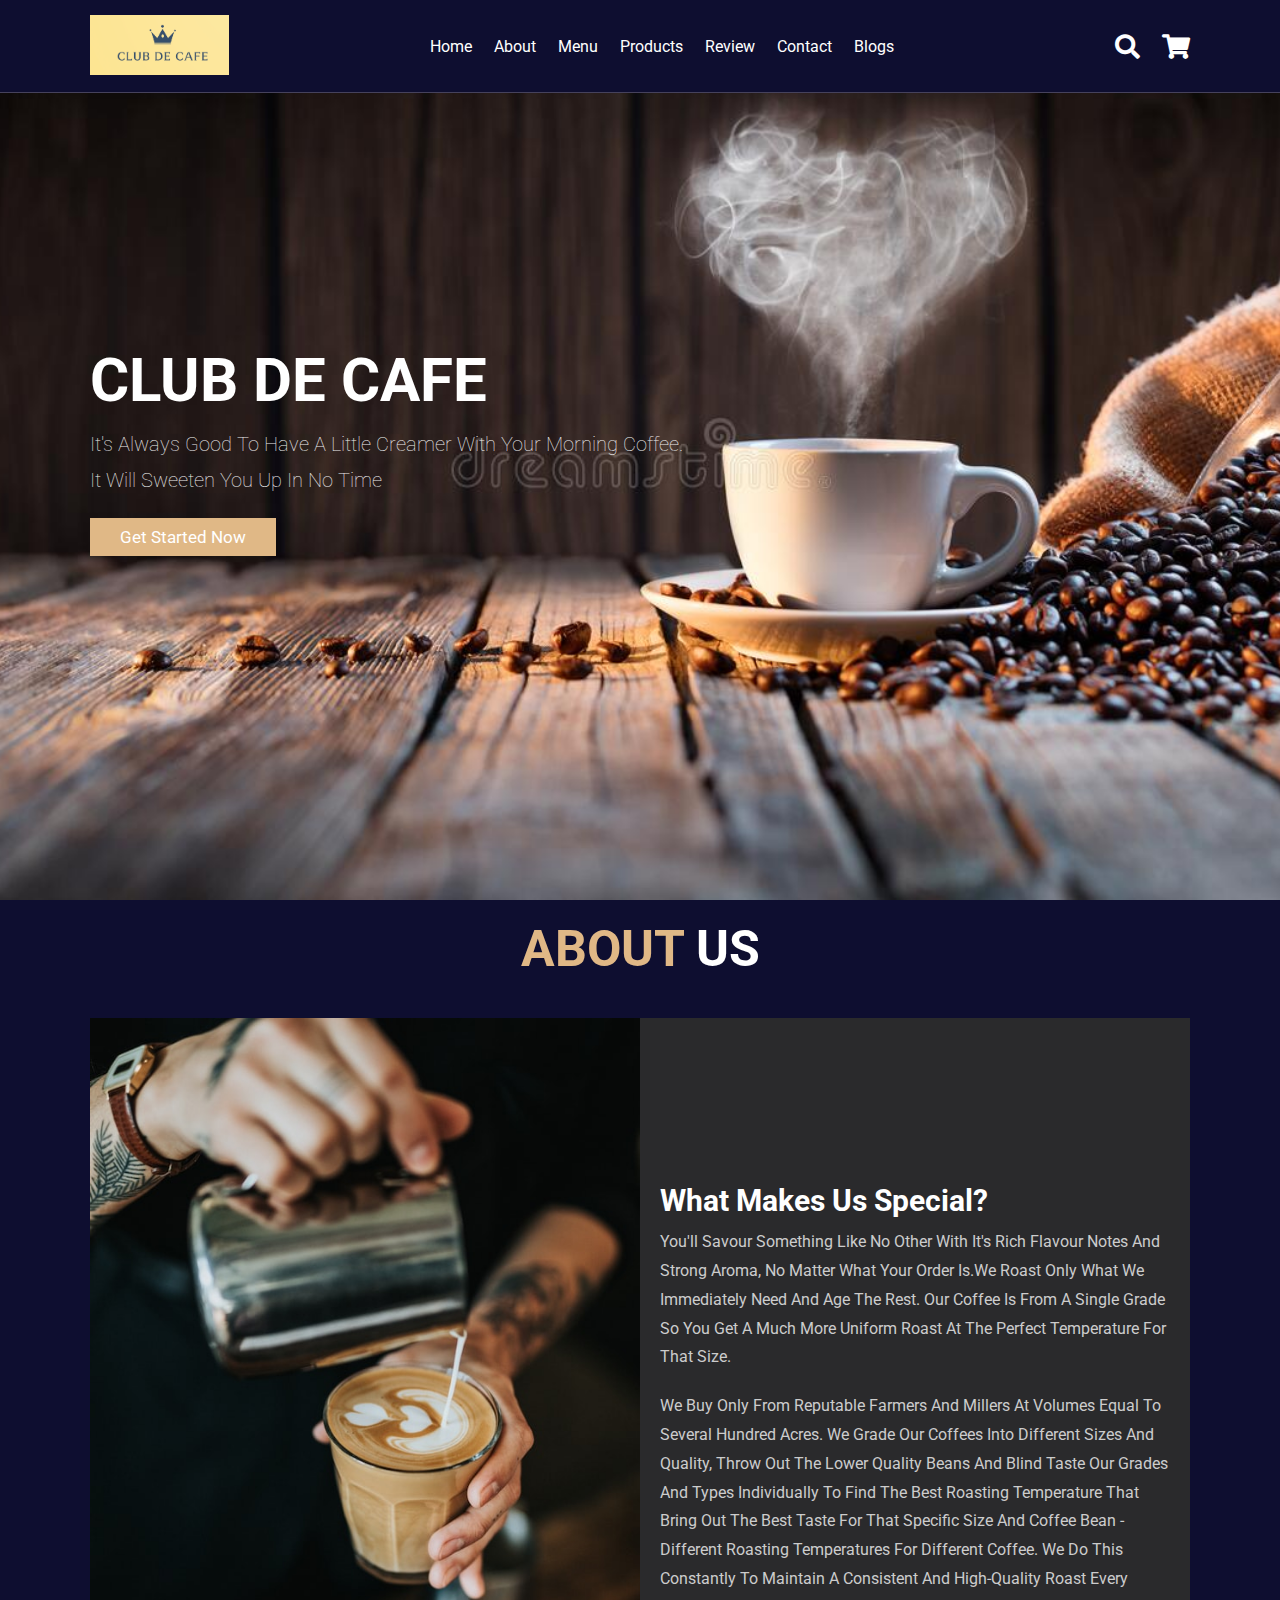
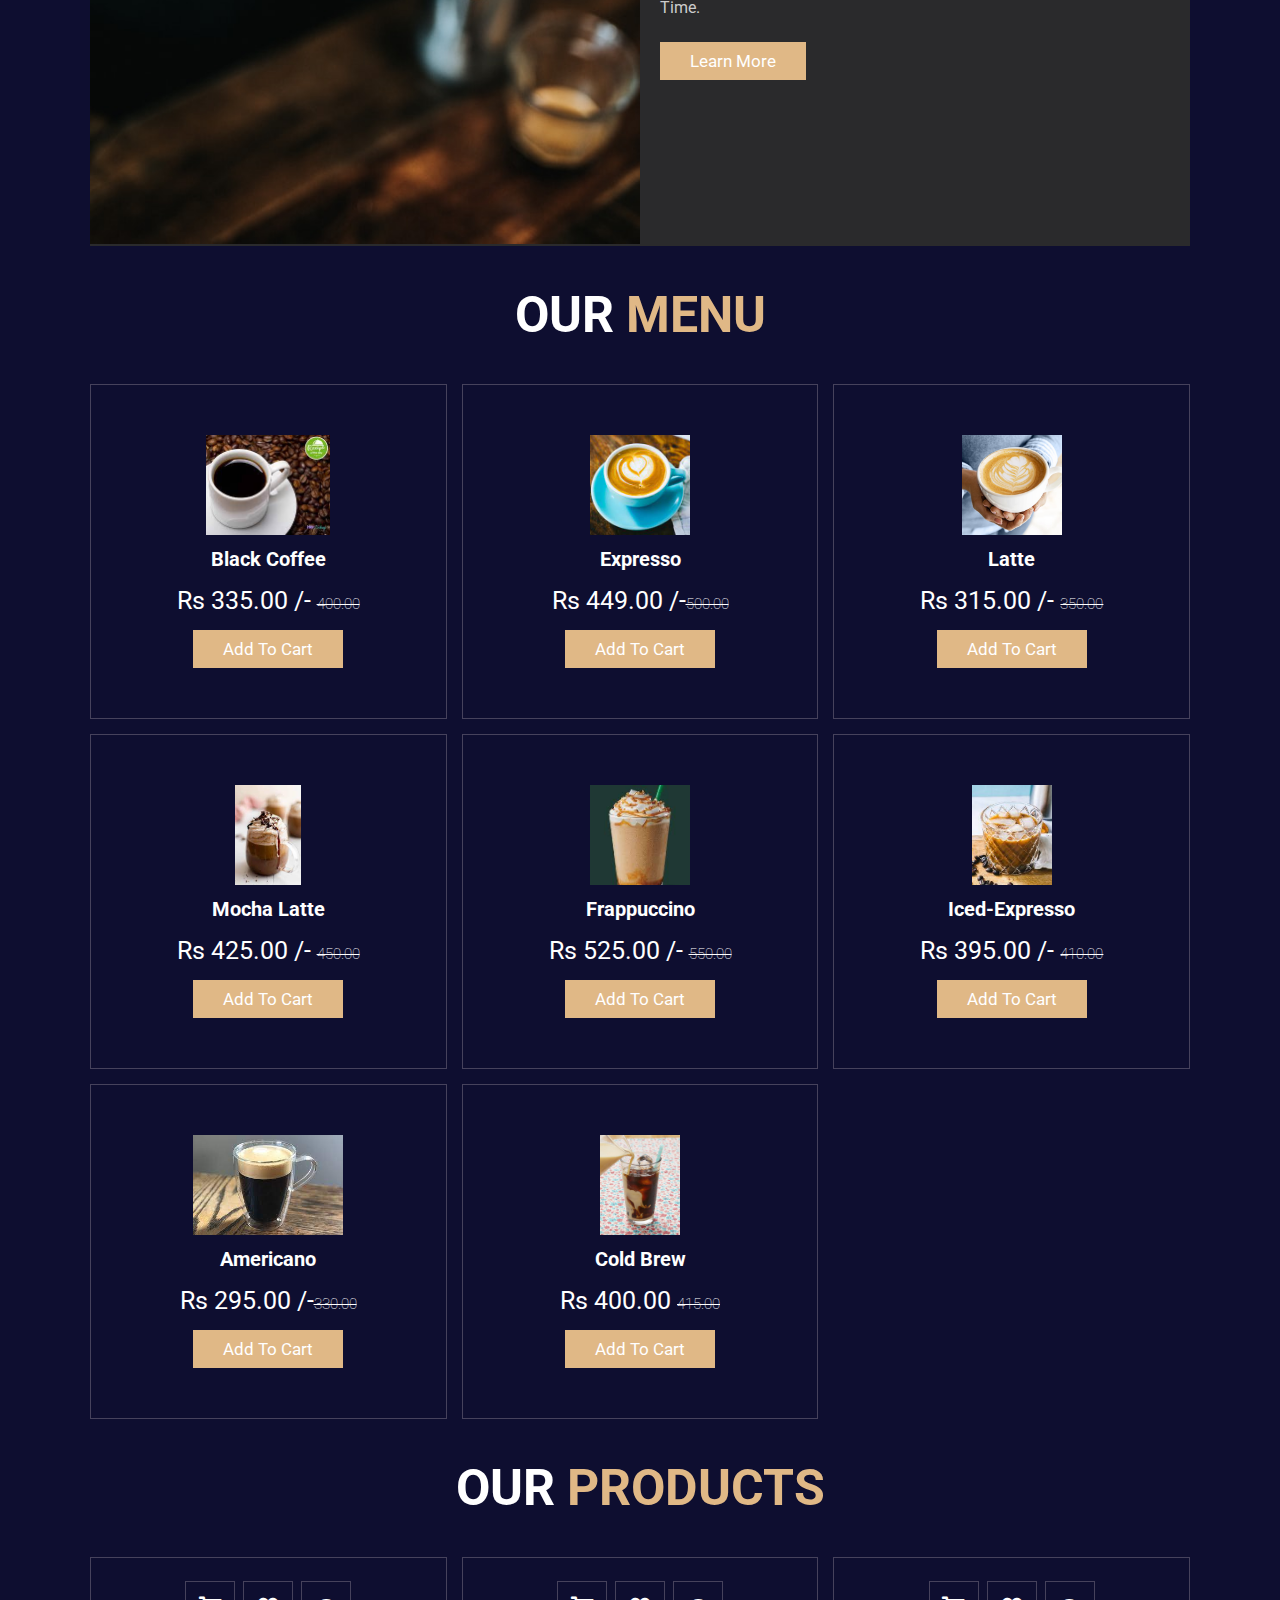
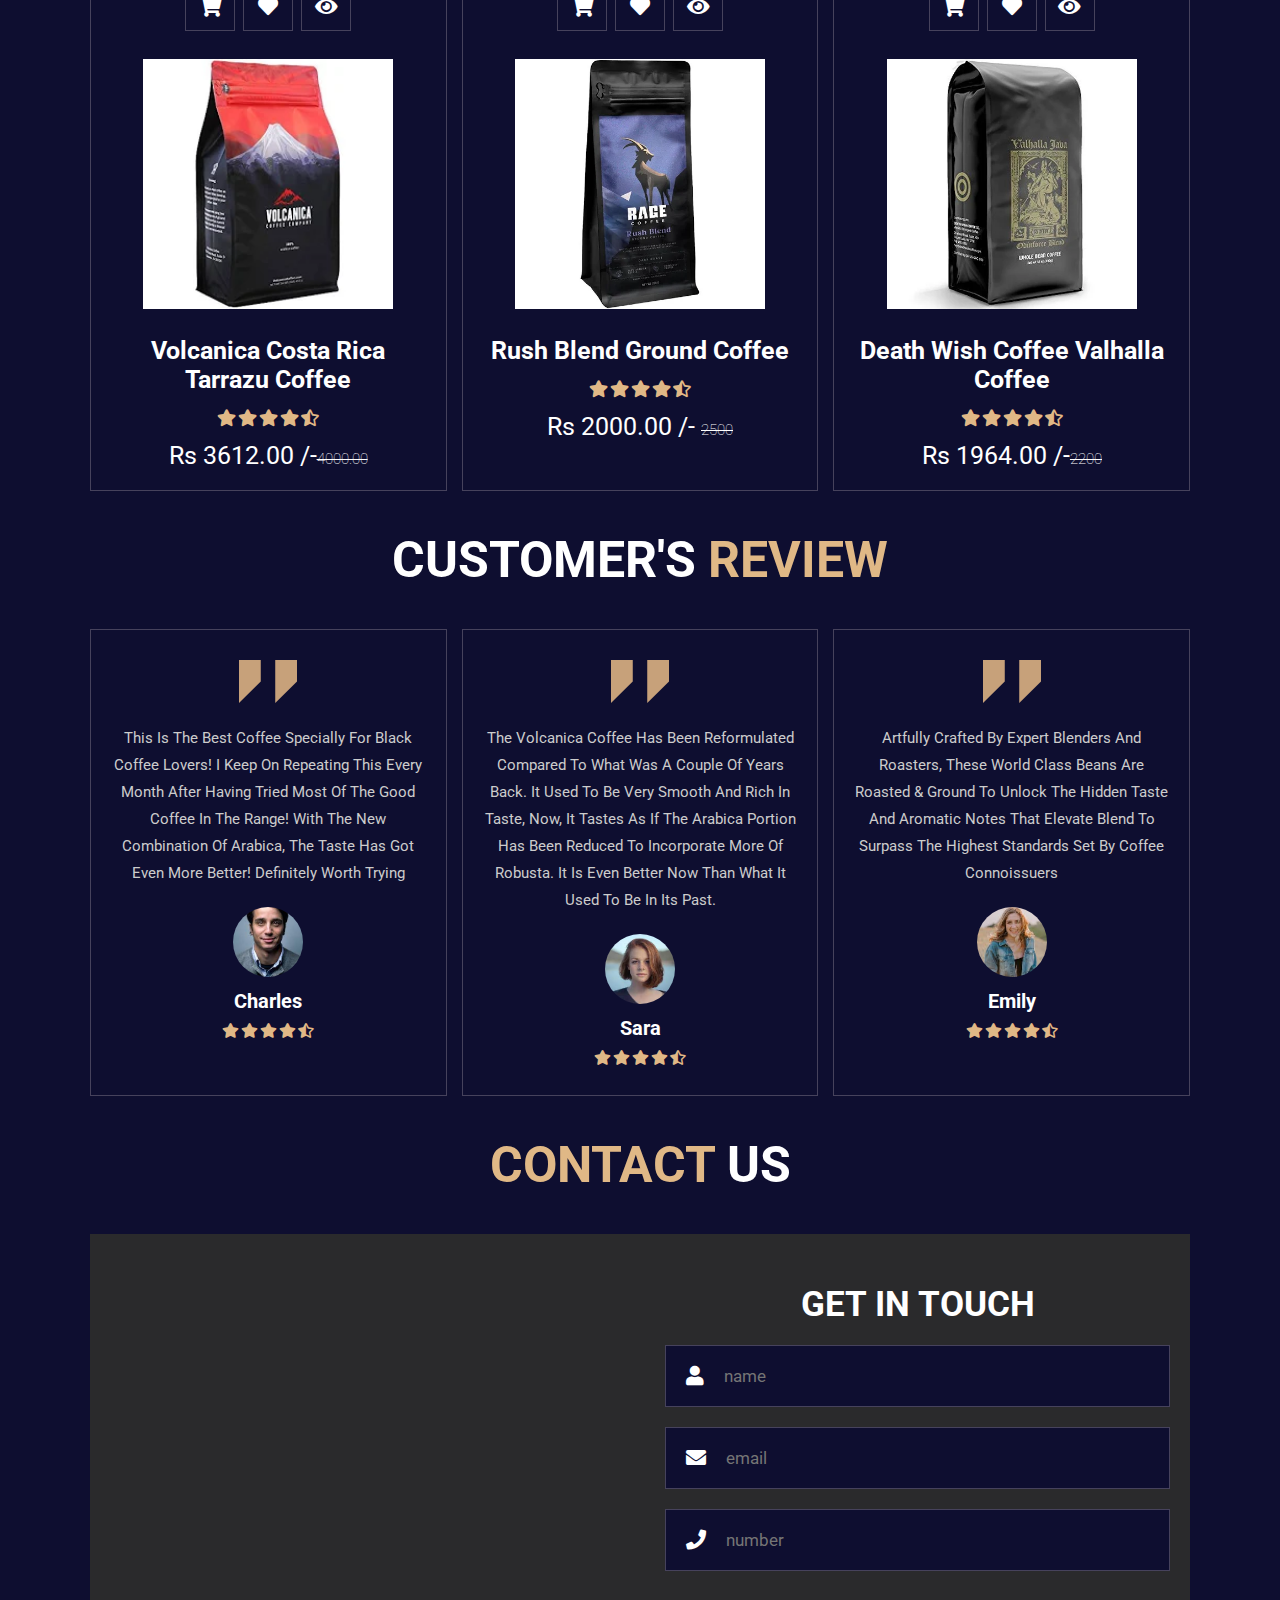
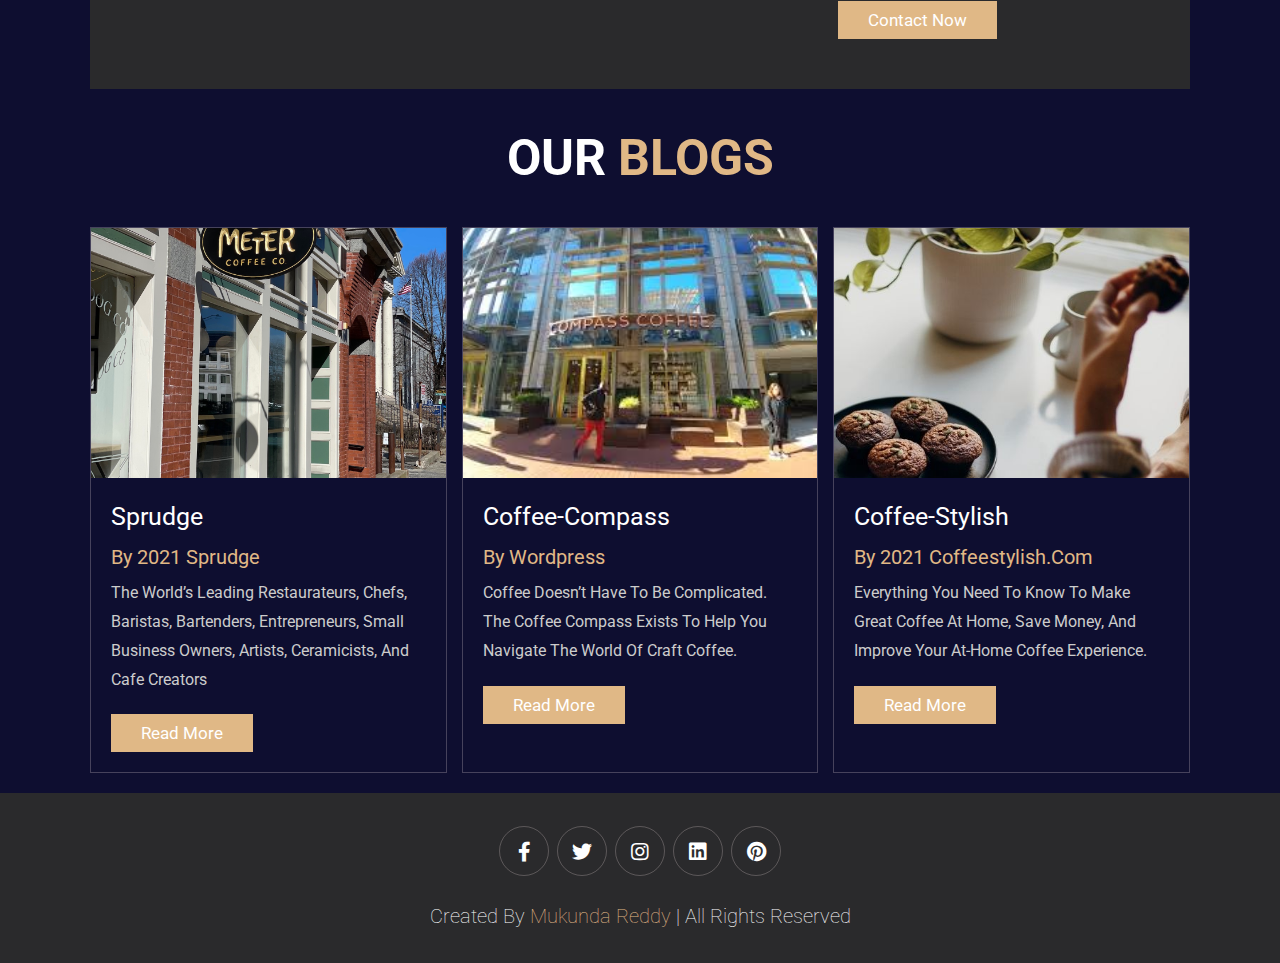
<file: coffee ecommers website/index.html>
<!DOCTYPE html>
<html lang="en">
<head>
    <meta charset="UTF-8">
    <meta http-equiv="X-UA-Compatible" content="IE=edge">
    <meta name="viewport" content="width=device-width, initial-scale=1.0">
    <title>complete responsive coffee shop website design</title>

    <!-- font awesome cdn link  -->
    <link rel="stylesheet" href="https://cdnjs.cloudflare.com/ajax/libs/font-awesome/5.15.4/css/all.min.css">

    <!-- custom css file link  -->
    <link rel="stylesheet" href="css/style.css">

</head>
<body>
    
<!-- header section starts  -->

<header class="header">

    <a href="#" class="logo">
        <img src="images/logo.png" alt="">
    </a>

    <nav class="navbar">
        <a href="#home">home</a>
        <a href="#about">about</a>
        <a href="#menu">menu</a>
        <a href="#products">products</a>
        <a href="#review">review</a>
        <a href="#contact">contact</a>
        <a href="#blogs">blogs</a>
    </nav>

    <div class="icons">
        <div class="fas fa-search" id="search-btn"></div>
        <div class="fas fa-shopping-cart" id="cart-btn"></div>
        <div class="fas fa-bars" id="menu-btn"></div>
    </div>

    <div class="search-form">
        <input type="search" id="search-box" placeholder="search here...">
        <label for="search-box" class="fas fa-search"></label>
    </div>

    <div class="cart-items-container">
        <div class="cart-item">
            <span class="fas fa-times"></span>
            <img src="images/cart1.jpeg" alt="">
            <div class="content">
                <h3>Death wish Coffee</h3>
                <div class="price">Rs 2000 /-</div>
            </div>
        </div>
        <div class="cart-item">
            <span class="fas fa-times"></span>
            <img src="images/cart2.jpeg" alt="">
            <div class="content">
                <h3>French roast coffee</h3>
                <div class="price">Rs 900 /-</div>
            </div>
        </div>
    
        <div class="cart-item">
            <span class="fas fa-times"></span>
            <img src="images/cart3.jpeg" alt="">
            <div class="content">
                <h3>original coffee</h3>
                <div class="price">Rs 1500 /-</div>
            </div>
        </div>
        <div class="cart-item">
            <span class="fas fa-times"></span>
            <img src="images/cart4.jpeg" alt="">
            <div class="content">
                <h3>Peets coffee</h3>
                <div class="price">Rs 1200 /-</div>
            </div>
        </div>
        <div class="cart-item">
            <span class="fas fa-times"></span>
            <img src="images/cart5.jpeg" alt="">
            <div class="content">
                <h3>Lavazza Coffee</h3>
                <div class="price">Rs 2500 /-</div>
            </div>
        </div>
        <a href="#" class="btn">checkout now</a>
    </div>

</header>

<!-- header section ends -->

<!-- home section starts  -->

<section class="home" id="home">

    <div class="content">
        <h3>CLUB DE CAFE</h3>
        <p>It's always good to have a little creamer with your morning coffee. It will sweeten you up in no time</p>
        <a href="#" class="btn">Get started now</a>
    </div>

</section>

<!-- home section ends -->

<!-- about section starts  -->

<section class="about" id="about">

    <h1 class="heading"> <span>about</span> us </h1>

    <div class="row">

        <div class="image">
            <img src="images/about-img.jpg" alt="">
        </div>

        <div class="content">
            <h3>what makes us special?</h3>
            <p>You'll savour something like no other with it's rich flavour notes and strong aroma, no matter what your order is.We roast only what we immediately need and age the rest.
                Our coffee is from a single grade so you get a much more uniform roast at the perfect temperature for that size.</p>
                
                    <p>We buy only from reputable farmers and millers at volumes equal to several hundred acres. 
                        We grade our coffees into different sizes and quality, throw out the lower quality beans and blind taste our grades and types individually to find the best roasting temperature that bring out the best taste for that specific size and coffee bean - different roasting temperatures for different coffee. We do this constantly to maintain a consistent and high-quality roast every time. </p>
            <a href="#" class="btn">learn more</a>
        </div>

    </div>

</section>

<!-- about section ends -->

<!-- menu section starts  -->

<section class="menu" id="menu">

    <h1 class="heading"> our <span>menu</span> </h1>

    <div class="box-container">

        <div class="box">
            <img src="images/black-coffee.jpeg" alt="">
            <h3>Black Coffee</h3>
            <div class="price">Rs 335.00 /- <span>400.00</span></div>
            <a href="#" class="btn">add to cart</a>
        </div>

        <div class="box">
            <img src="images/expresso.jpeg" alt="">
            <h3>Expresso</h3>
            <div class="price"> Rs 449.00 /-<span>500.00</span></div>
            <a href="#" class="btn">add to cart</a>
        </div>

        <div class="box">
            <img src="images/latte.jpeg" alt="">
            <h3>latte</h3>
            <div class="price">Rs 315.00 /- <span>350.00</span></div>
            <a href="#" class="btn">add to cart</a>
        </div>

        <div class="box">
            <img src="images/mocha-latte.jpeg" alt="">
            <h3>mocha latte</h3>
            <div class="price">Rs 425.00 /- <span>450.00</span></div>
            <a href="#" class="btn">add to cart</a>
        </div>

        <div class="box">
            <img src="images/frappuccino.jpeg" alt="">
            <h3>frappuccino</h3>
            <div class="price">Rs 525.00 /- <span>550.00</span></div>
            <a href="#" class="btn">add to cart</a>
        </div>

        <div class="box">
            <img src="images/iced-expresso.jpeg" alt="">
            <h3>iced-expresso</h3>
            <div class="price">Rs 395.00 /- <span>410.00</span></div>
            <a href="#" class="btn">add to cart</a>
        </div>

        <div class="box">
            <img src="images/americano.jpeg" alt="">
            <h3>americano</h3>
            <div class="price">Rs 295.00 /-<span>330.00</span></div>
            <a href="#" class="btn">add to cart</a>
        </div>

        <div class="box">
            <img src="images/cold-brew.jpeg" alt="">
            <h3>Cold Brew</h3>
            <div class="price">Rs 400.00 <span>415.00</span></div>
            <a href="#" class="btn">add to cart</a>
        </div>

    </div>

</section>

<!-- menu section ends -->

<section class="products" id="products">

    <h1 class="heading"> our <span>products</span> </h1>

    <div class="box-container">

        <div class="box">
            <div class="icons">
                <a href="#" class="fas fa-shopping-cart"></a>
                <a href="#" class="fas fa-heart"></a>
                <a href="#" class="fas fa-eye"></a>
            </div>
            <div class="image">
                <img src="images/prod-1.webp" alt="">
            </div>
            <div class="content">
                <h3>Volcanica Costa Rica Tarrazu Coffee</h3>
                <div class="stars">
                    <i class="fas fa-star"></i>
                    <i class="fas fa-star"></i>
                    <i class="fas fa-star"></i>
                    <i class="fas fa-star"></i>
                    <i class="fas fa-star-half-alt"></i>
                </div>
                <div class="price"> Rs 3612.00 /-<span>4000.00</span></div>
            </div>
        </div>

        <div class="box">
            <div class="icons">
                <a href="#" class="fas fa-shopping-cart"></a>
                <a href="#" class="fas fa-heart"></a>
                <a href="#" class="fas fa-eye"></a>
            </div>
            <div class="image">
                <img src="images/prod-2.webp" alt="">
            </div>
            <div class="content">
                <h3>Rush Blend Ground Coffee</h3>
                <div class="stars">
                    <i class="fas fa-star"></i>
                    <i class="fas fa-star"></i>
                    <i class="fas fa-star"></i>
                    <i class="fas fa-star"></i>
                    <i class="fas fa-star-half-alt"></i>
                </div>
                <div class="price">Rs 2000.00 /- <span>2500</span></div>
            </div>
        </div>

        <div class="box">
            <div class="icons">
                <a href="#" class="fas fa-shopping-cart"></a>
                <a href="#" class="fas fa-heart"></a>
                <a href="#" class="fas fa-eye"></a>
            </div>
            <div class="image">
                <img src="images/prod-3.webp" alt="">
            </div>
            <div class="content">
                <h3>Death Wish Coffee Valhalla Coffee</h3>
                <div class="stars">
                    <i class="fas fa-star"></i>
                    <i class="fas fa-star"></i>
                    <i class="fas fa-star"></i>
                    <i class="fas fa-star"></i>
                    <i class="fas fa-star-half-alt"></i>
                </div>
                <div class="price">Rs 1964.00 /-<span>2200</span></div>
            </div>
        </div>

    </div>

</section>

<!-- review section starts  -->

<section class="review" id="review">

    <h1 class="heading"> customer's <span>review</span> </h1>

    <div class="box-container">

        <div class="box">
            <img src="images/quote-img.png" alt="" class="quote">
            <p> 
               This is the best Coffee  specially for
                Black Coffee Lovers! I keep on repeating this every month after
                having tried most of the good coffee in the range! With the new
                 combination of Arabica, the taste has 
                got even more better! Definitely worth trying </p>
            <img src="images/pic1.jpeg" class="user" alt="">
            <h3>Charles</h3>
            <div class="stars">
                <i class="fas fa-star"></i>
                <i class="fas fa-star"></i>
                <i class="fas fa-star"></i>
                <i class="fas fa-star"></i>
                <i class="fas fa-star-half-alt"></i>
            </div>
        </div>

        <div class="box">
            <img src="images/quote-img.png" alt="" class="quote">
            <p>the Volcanica coffee has been reformulated compared to what was a
                 couple of years back. It used to be very smooth and rich in taste,
                  now, it tastes as if the arabica portion has been reduced
                   to incorporate more of robusta. It is even better now than  what 
                   it used to be in its past.</p>
            <img src="images/pic2.jpeg" class="user" alt="">
            <h3>Sara</h3>
            <div class="stars">
                <i class="fas fa-star"></i>
                <i class="fas fa-star"></i>
                <i class="fas fa-star"></i>
                <i class="fas fa-star"></i>
                <i class="fas fa-star-half-alt"></i>
            </div>
        </div>
        
        <div class="box">
            <img src="images/quote-img.png" alt="" class="quote">
            <p> Artfully crafted by expert blenders and roasters, these world class
                 beans are roasted & ground to unlock the hidden taste and aromatic
                  notes that elevate  Blend to surpass the highest
                   standards set by coffee connoissuers</p>
            <img src="images/pic3.jpeg" class="user" alt="">
            <h3>emily</h3>
            <div class="stars">
                <i class="fas fa-star"></i>
                <i class="fas fa-star"></i>
                <i class="fas fa-star"></i>
                <i class="fas fa-star"></i>
                <i class="fas fa-star-half-alt"></i>
            </div>
        </div>

    </div>

</section>

<!-- review section ends -->

<!-- contact section starts  -->

<section class="contact" id="contact">

    <h1 class="heading"> <span>contact</span> us </h1>

    <div class="row">

        <iframe class="map" src="https://www.google.com/maps/embed?pb=!1m18!1m12!1m3!1d30153.788252261566!2d72.82321484621745!3d19.141690214227783!2m3!1f0!2f0!3f0!3m2!1i1024!2i768!4f13.1!3m3!1m2!1s0x3be7b63aceef0c69%3A0x2aa80cf2287dfa3b!2sJogeshwari%20West%2C%20Mumbai%2C%20Maharashtra%20400047!5e0!3m2!1sen!2sin!4v1629452077891!5m2!1sen!2sin" allowfullscreen="" loading="lazy"></iframe>

        <form action="">
            <h3>get in touch</h3>
            <div class="inputBox">
                <span class="fas fa-user"></span>
                <input type="text" placeholder="name">
            </div>
            <div class="inputBox">
                <span class="fas fa-envelope"></span>
                <input type="email" placeholder="email">
            </div>
            <div class="inputBox">
                <span class="fas fa-phone"></span>
                <input type="number" placeholder="number">
            </div>
            <input type="submit" value="contact now" class="btn">
        </form>

    </div>

</section>

<!-- contact section ends -->

<!-- blogs section starts  -->

<section class="blogs" id="blogs">

    <h1 class="heading"> our <span>blogs</span> </h1>

    <div class="box-container">

        <div class="box">
            <div class="image">
                <img src="images/sprudge.jpeg" alt="">
            </div>
            <div class="content">
                <a href="https://sprudge.com/" class="title">sprudge</a>
                <span>by 2021 Sprudge</span>
                <p>the world’s leading restaurateurs, chefs, baristas, bartenders, entrepreneurs, small business owners, artists, ceramicists, and cafe creators</p>
                <a href="https://sprudge.com/" class="btn">read more</a>
            </div>
        </div>

        <div class="box">
            <div class="image">
                <img src="images/coffee-compass.jpeg" alt="">
            </div>
            <div class="content">
                <a href="https://www.thecoffeecompass.com/" class="title">coffee-compass</a>
                <span>by Wordpress</span>
                <p>Coffee doesn’t have to be complicated. The Coffee Compass exists to help you navigate the world of craft coffee.

                </p>
                <a href="https://www.thecoffeecompass.com/" class="btn">read more</a>
            </div>
        </div>

        <div class="box">
            <div class="image">
                <img src="images/coffee-stylish.jpeg" alt="">
            </div>
            <div class="content">
                <a href="https://coffeestylish.com/" class="title">coffee-stylish</a>
                <span>by 2021 coffeestylish.com</span>
                <p>Everything you need to know to make great coffee at home, save money, and improve your at-home coffee experience.</p>
                <a href="https://coffeestylish.com/" class="btn">read more</a>
            </div>
        </div>

    </div>

</section>

<!-- blogs section ends -->

<!-- footer section starts  -->

<section class="footer">

    <div class="share">
        <a href="https://www.facebook.com/" class="fab fa-facebook-f"></a>
        <a href="https://twitter.com/i/flow/login" class="fab fa-twitter"></a>
        <a href="https://www.instagram.com/" class="fab fa-instagram"></a>
        <a href="https://www.linkedin.com/login" class="fab fa-linkedin"></a>
        <a href="https://in.pinterest.com/" class="fab fa-pinterest"></a>
    </div>

   

    <div class="credit">created by <span>Mukunda Reddy</span> | all rights reserved</div>

</section>

<!-- footer section ends -->
<!-- custom js file link  -->
<script src="js/script.js"></script>

</body>
</html>
</file>
<file: coffee ecommers website/css/style.css>
@import url('https://fonts.googleapis.com/css2?family=Roboto:wght@100;300;400;500;700&display=swap');

:root{
    --main-color:#e0b886;
    --black:#2a2a2c;
    --bg:#0e0e30;
    --border:.1rem solid rgba(249, 236, 236, 0.24);
}

*{
    font-family: 'Roboto', sans-serif;
    margin:0; padding:0;
    box-sizing: border-box;
    outline: none; border:none;
    text-decoration: none;
    text-transform: capitalize;
    transition: .2s linear;
}

html{
    font-size: 62.5%;
    overflow-x: hidden;
    scroll-padding-top: 9rem;
    scroll-behavior: smooth;
}

html::-webkit-scrollbar{
    width: .8rem;
}

html::-webkit-scrollbar-track{
    background: transparent;
}

html::-webkit-scrollbar-thumb{
    background: #fff;
    border-radius: 5rem;
}

body{
    background: var(--bg);
}

section{
    padding:2rem 7%;
}

.heading{
    text-align: center;
    color:#fff;
    text-transform: uppercase;
    padding-bottom: 4rem;
    font-size: 5rem;
}

.heading span{
    color:var(--main-color);
    text-transform: uppercase;
}

.btn{
    margin-top: 1rem;
    display: inline-block;
    padding:.9rem 3rem;
    font-size: 1.7rem;
    color:#fff;
    background: var(--main-color);
    cursor: pointer;
}

.btn:hover{
    letter-spacing: .2rem;
}

.header{
    background: var(--bg);
    display: flex;
    align-items: center;
    justify-content: space-between;
    padding:1.5rem 7%;
    border-bottom: var(--border);
    position: fixed;
    top:0; left: 0; right: 0;
    z-index: 1000;
}

.header .logo img{
    height: 6rem;
}

.header .navbar a{
    margin:0 1rem;
    font-size: 1.6rem;
    color:#fff;
}

.header .navbar a:hover{
    color:var(--main-color);
    border-bottom: .1rem solid var(--main-color);
    padding-bottom: .5rem;
}

.header .icons div{
    color:#fff;
    cursor: pointer;
    font-size: 2.5rem;
    margin-left: 2rem;
}

.header .icons div:hover{
    color:var(--main-color);
}

#menu-btn{
    display: none;
}

.header .search-form{
    position: absolute;
    top:115%; right: 7%;
    background: #fff;
    width: 50rem;
    height: 5rem;
    display: flex;
    align-items: center;
    transform: scaleY(0);
    transform-origin: top;
}

.header .search-form.active{
    transform: scaleY(1);
}

.header .search-form input{
    height: 100%;
    width: 100%;
    font-size: 1.6rem;
    color:var(--black);
    padding:1rem;
    text-transform: none;
}

.header .search-form label{
    cursor: pointer;
    font-size: 2.2rem;
    margin-right: 1.5rem;
    color:var(--black);
}

.header .search-form label:hover{
    color:var(--main-color);
}

.header .cart-items-container{
    position: absolute;
    top:100%; right: -100%;
    height: calc(100vh - 9.5rem);
    width: 35rem;
    background: #fff;
    padding:0 1.5rem;
}

.header .cart-items-container.active{
    right: 0;
}

.header .cart-items-container .cart-item{
    position: relative;
    margin:2rem 0;
    display: flex;
    align-items: center;
    gap:1.5rem;
}

.header .cart-items-container .cart-item .fa-times{
    position: absolute;
    top:1rem; right: 1rem;
    font-size: 2rem;
    cursor: pointer;
    color: var(--black);
}

.header .cart-items-container .cart-item .fa-times:hover{
    color:var(--main-color);
}

.header .cart-items-container .cart-item img{
    height: 7rem;
}

.header .cart-items-container .cart-item .content h3{
    font-size: 2rem;
    color:var(--black);
    padding-bottom: .5rem;
}

.header .cart-items-container .cart-item .content .price{
    font-size: 1.5rem;
    color:var(--main-color);
}

.header .cart-items-container .btn{
    width: 100%;
    text-align: center;
}

.home{
    min-height: 100vh;
    display: flex;
    align-items: center;
    background:url(../images/1.jpeg) no-repeat;
    background-size: cover;
    background-position: center;
}

.home .content{
    max-width: 60rem;
}

.home .content h3{
    font-size: 6rem;
    text-transform: uppercase;
    color:#fff;
}

.home .content p{
    font-size: 2rem;
    font-weight: lighter;
    line-height: 1.8;
    padding:1rem 0;
    color:#eee;
}

.about .row{
    display: flex;
    align-items: center;
    background:var(--black);
    flex-wrap: wrap;
}

.about .row .image{
    flex:1 1 45rem;
}

.about .row .image img{
    width: 100%;
}
.about .row .content{
    flex:1 1 45rem;
    padding:2rem;
}

.about .row .content h3{
    font-size: 3rem;
    color:#fff;
}

.about .row .content p{
    font-size: 1.6rem;
    color:#ccc;
    padding:1rem 0;
    line-height: 1.8;
}

.menu .box-container{
    display: grid;
    grid-template-columns: repeat(auto-fit, minmax(30rem, 1fr));
    gap:1.5rem;
}

.menu .box-container .box{
    padding:5rem;
    text-align: center;
    border:var(--border);    
}

.menu .box-container .box img{
    height: 10rem;
}

.menu .box-container .box h3{
    color: #fff;
    font-size: 2rem;
    padding:1rem 0;
}

.menu .box-container .box .price{
    color: #fff;
    font-size: 2.5rem;
    padding:.5rem 0;
}

.menu .box-container .box .price span{
    font-size: 1.5rem;
    text-decoration: line-through;
    font-weight: lighter;
}

.menu .box-container .box:hover{
    background:#fff;
}

.menu .box-container .box:hover > *{
    color:var(--black);
}

.products .box-container{
    display: grid;
    grid-template-columns: repeat(auto-fit, minmax(30rem, 1fr));
    gap:1.5rem;
}

.products .box-container .box{
    text-align: center;
    border:var(--border);
    padding: 2rem;
}

.products .box-container .box .icons a{
    height: 5rem;
    width: 5rem;
    line-height: 5rem;
    font-size: 2rem;
    border:var(--border);
    color:#fff;
    margin:.3rem;
}

.products .box-container .box .icons a:hover{
    background:var(--main-color);
}

.products .box-container .box .image{
    padding: 2.5rem 0;
}

.products .box-container .box .image img{
    height: 25rem;
}

.products .box-container .box .content h3{
    color:#fff;
    font-size: 2.5rem;
}

.products .box-container .box .content .stars{
    padding: 1.5rem;
}

.products .box-container .box .content .stars i{
    font-size: 1.7rem;
    color: var(--main-color);
}

.products .box-container .box .content .price{
    color:#fff;
    font-size: 2.5rem;
}

.products .box-container .box .content .price span{
    text-decoration: line-through;
    font-weight: lighter;
    font-size: 1.5rem;
}

.review .box-container{
    display: grid;
    grid-template-columns: repeat(auto-fit, minmax(30rem, 1fr));
    gap:1.5rem;
}

.review .box-container .box{
    border:var(--border);
    text-align: center;
    padding:3rem 2rem;
}

.review .box-container .box p{
    font-size: 1.5rem;
    line-height: 1.8;
    color:#ccc;
    padding:2rem 0;
}

.review .box-container .box .user{
    height: 7rem;
    width: 7rem;
    border-radius: 50%;
    object-fit: cover;
}

.review .box-container .box h3{
    padding:1rem 0;
    font-size: 2rem;
    color:#fff;
}

.review .box-container .box .stars i{
    font-size: 1.5rem;
    color:var(--main-color);
}

.contact .row{
    display: flex;
    background:var(--black);
    flex-wrap: wrap;
    gap:1rem;
}

.contact .row .map{
    flex:1 1 45rem;
    width: 100%;
    object-fit: cover;
}

.contact .row form{
    flex:1 1 45rem;
    padding:5rem 2rem;
    text-align: center;
}

.contact .row form h3{
    text-transform: uppercase;
    font-size: 3.5rem;
    color:#fff;
}

.contact .row form .inputBox{
    display: flex;
    align-items: center;
    margin-top: 2rem;
    margin-bottom: 2rem;
    background:var(--bg);
    border:var(--border);
}

.contact .row form .inputBox span{
    color:#fff;
    font-size: 2rem;
    padding-left: 2rem;
}

.contact .row form .inputBox input{
    width: 100%;
    padding:2rem;
    font-size: 1.7rem;
    color:#fff;
    text-transform: none;
    background:none;
}

.blogs .box-container{
    display: grid;
    grid-template-columns: repeat(auto-fit, minmax(30rem, 1fr));
    gap:1.5rem;
}

.blogs .box-container .box{
    border:var(--border);    
}

.blogs .box-container .box .image{
    height: 25rem;
    overflow:hidden;
    width: 100%;
}

.blogs .box-container .box .image img{
    height: 100%;
    object-fit: cover;
    width: 100%;
}

.blogs .box-container .box:hover .image img{
    transform: scale(1.2);
}

.blogs .box-container .box .content{
    padding:2rem;
}

.blogs .box-container .box .content .title{
    font-size: 2.5rem;
    line-height: 1.5;
    color:#fff;
}

.blogs .box-container .box .content .title:hover{
    color:var(--main-color);
}

.blogs .box-container .box .content span{
    color:var(--main-color);
    display: block;
    padding-top: 1rem;
    font-size: 2rem;
}

.blogs .box-container .box .content p{
    font-size: 1.6rem;
    line-height: 1.8;
    color:#ccc;
    padding:1rem 0;
}

.footer{
    background:var(--black);
    text-align: center;
}

.footer .share{
    padding:1rem 0;
}

.footer .share a{
    height: 5rem;
    width: 5rem;
    line-height: 5rem;
    font-size: 2rem;
    color:#fff;
    border:var(--border);
    margin:.3rem;
    border-radius: 50%;
}

.footer .share a:hover{
    background-color: var(--main-color);
}

.footer .links{
    display: flex;
    justify-content: center;
    flex-wrap: wrap;
    padding:2rem 0;
    gap:1rem;
}

.footer .links a{
    padding:.7rem 2rem;
    color:#fff;
    border:var(--border);
    font-size: 2rem;
}

.footer .links a:hover{
    background:var(--main-color);
}

.footer .credit{
    font-size: 2rem;
    color:#fff;
    font-weight: lighter;
    padding:1.5rem;
}

.footer .credit span{
    color:var(--main-color);
}













/* media queries  */
@media (max-width:991px){

    html{
        font-size: 55%;
    }

    .header{
        padding:1.5rem 2rem;
    }

    section{
        padding:2rem;
    }

}

@media (max-width:768px){

    #menu-btn{
        display: inline-block;
    }

    .header .navbar{
        position: absolute;
        top:100%; right: -100%;
        background: #fff;
        width: 30rem;
        height: calc(100vh - 9.5rem);
    }

    .header .navbar.active{
        right:0;
    }

    .header .navbar a{
        color:var(--black);
        display: block;
        margin:1.5rem;
        padding:.5rem;
        font-size: 2rem;
    }

    .header .search-form{
        width: 90%;
        right: 2rem;
    }

    .home{
        background-position: left;
        justify-content: center;
        text-align: center;
    }

    .home .content h3{
        font-size: 4.5rem;
    }

    .home .content p{
        font-size: 1.5rem;
    }

}

@media (max-width:450px){

    html{
        font-size: 50%;
    }

}
</file>
